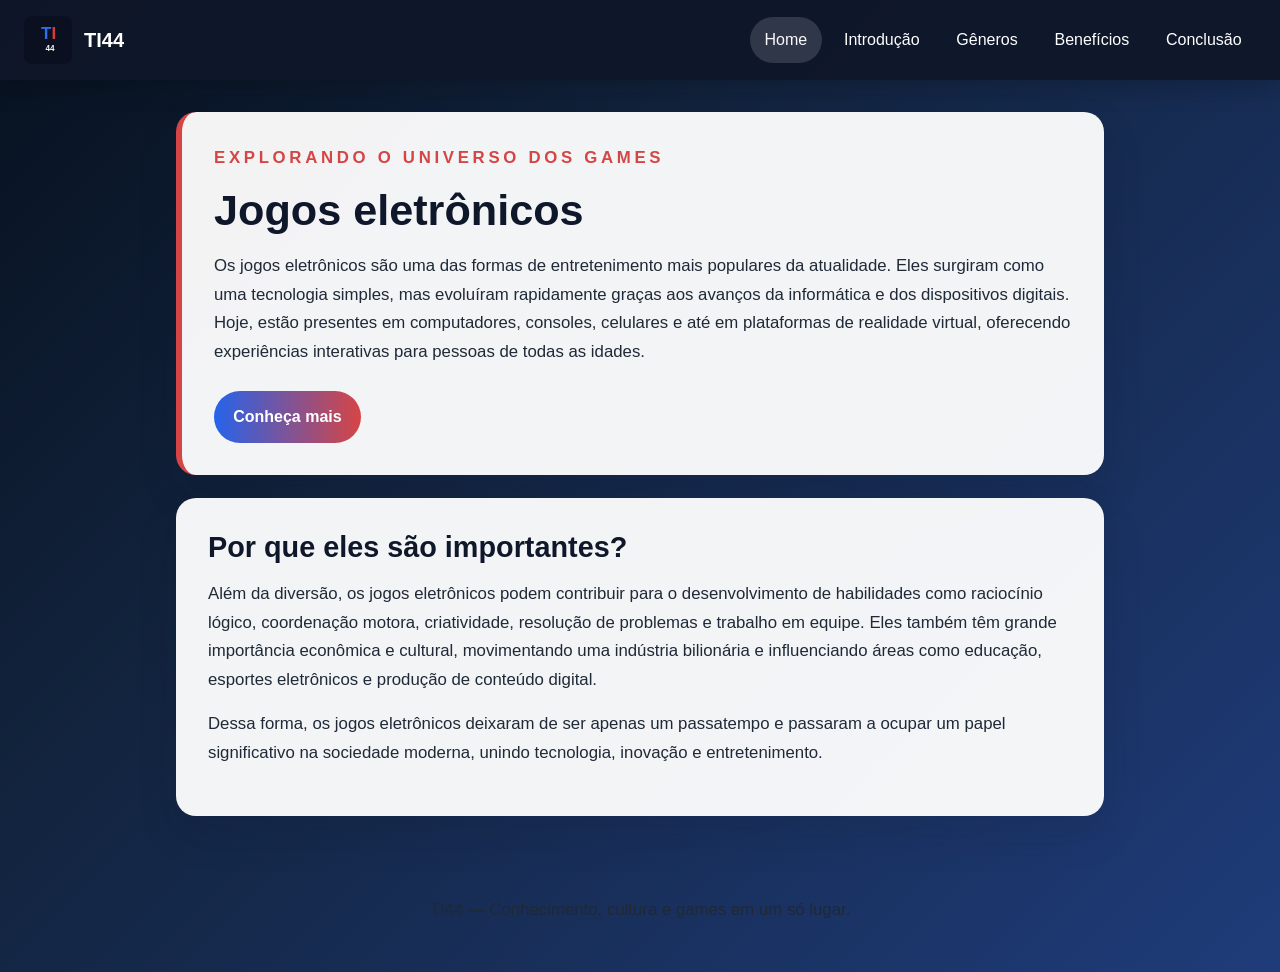
<file: index.html>
<!DOCTYPE html>
<html lang="pt-BR">
<head>
    <meta charset="UTF-8">
    <meta name="viewport" content="width=device-width, initial-scale=1.0">
    <meta name="description" content="Site sobre jogos eletrônicos com conteúdo educativo e visual moderno.">
    <link rel="stylesheet" href="style.css">
    <title>Jogos Eletrônicos | TI44</title>
</head>
<body>
    <!-- Link de acesso rápido para leitores de tela e navegação por teclado -->
    <a class="skip-link" href="#conteudo-principal">Pular para o conteúdo</a>

    <!-- Cabeçalho com marca, logo e navegação principal -->
    <header class="site-header">
        <a class="brand" href="index.html" aria-label="Página inicial TI44">
            <img src="logo-ti-44.svg" alt="Logo da marca TI44">
            <span>TI44</span>
        </a>
        <nav aria-label="Navegação principal">
            <ul>
                <li><a href="index.html" aria-current="page">Home</a></li>
                <li><a href="introducao.html">Introdução</a></li>
                <li><a href="generos.html">Gêneros</a></li>
                <li><a href="beneficios.html">Benefícios</a></li>
                <li><a href="conclusao.html">Conclusão</a></li>
            </ul>
        </nav>
    </header>

    <!-- Conteúdo principal com hero e texto introdutório -->
    <main id="conteudo-principal">
        <section class="hero">
            <p class="eyebrow">Explorando o universo dos games</p>
            <h1 id="titulo">Jogos eletrônicos</h1>
            <p>Os jogos eletrônicos são uma das formas de entretenimento mais populares da atualidade. Eles surgiram como uma tecnologia simples, mas evoluíram rapidamente graças aos avanços da informática e dos dispositivos digitais. Hoje, estão presentes em computadores, consoles, celulares e até em plataformas de realidade virtual, oferecendo experiências interativas para pessoas de todas as idades.</p>
            <a class="button" href="introducao.html">Conheça mais</a>
        </section>

        <section id="principal" class="content-card visivel">
            <h2>Por que eles são importantes?</h2>
            <p>Além da diversão, os jogos eletrônicos podem contribuir para o desenvolvimento de habilidades como raciocínio lógico, coordenação motora, criatividade, resolução de problemas e trabalho em equipe. Eles também têm grande importância econômica e cultural, movimentando uma indústria bilionária e influenciando áreas como educação, esportes eletrônicos e produção de conteúdo digital.</p>
            <p>Dessa forma, os jogos eletrônicos deixaram de ser apenas um passatempo e passaram a ocupar um papel significativo na sociedade moderna, unindo tecnologia, inovação e entretenimento.</p>
        </section>
    </main>

    <footer>
        <p>TI44 — Conhecimento, cultura e games em um só lugar.</p>
    </footer>
    <script src="scripts.js"></script>
</body>
</html>
</file>
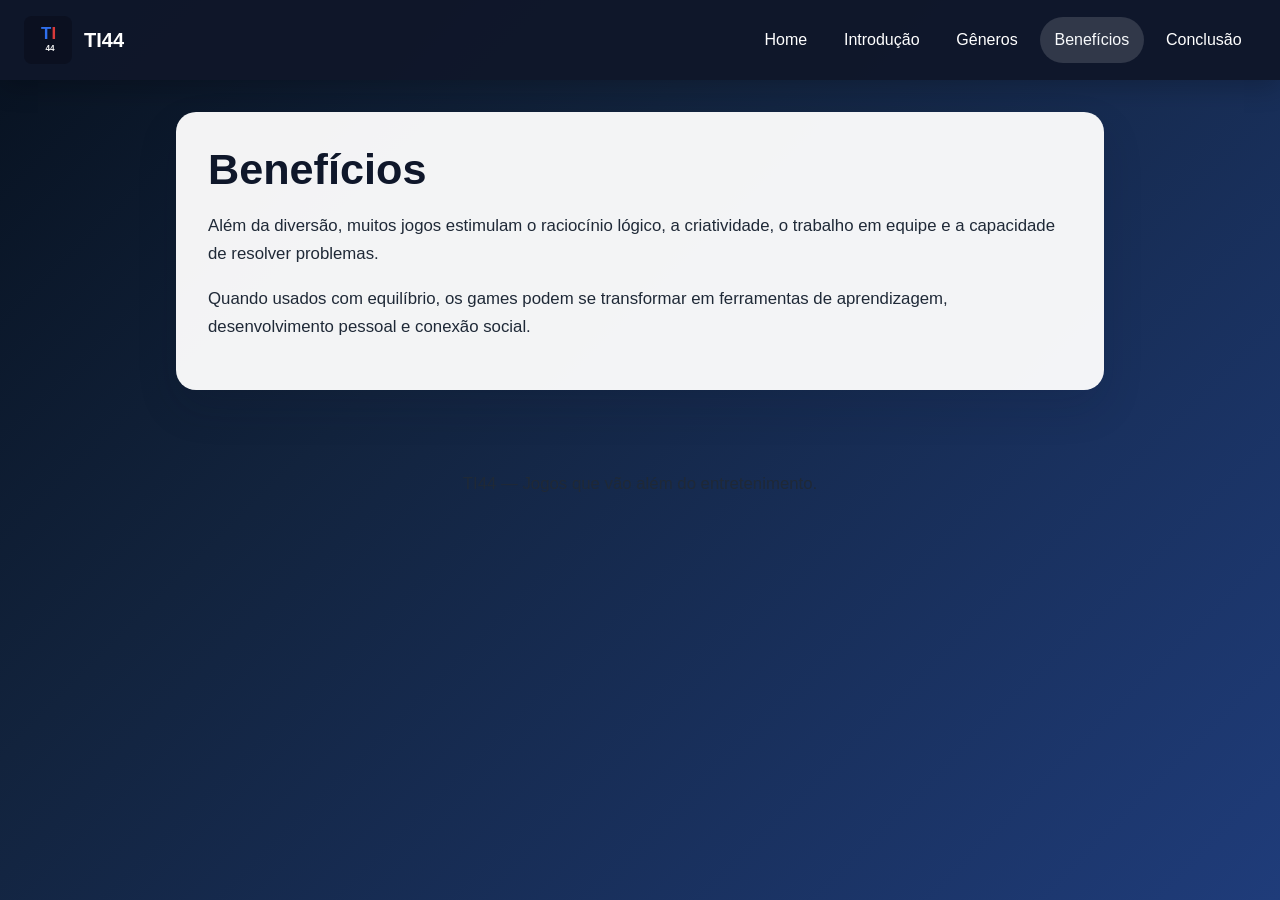
<file: beneficios.html>
<!DOCTYPE html>
<html lang="pt-BR">
<head>
    <meta charset="UTF-8">
    <meta name="viewport" content="width=device-width, initial-scale=1.0">
    <meta name="description" content="Benefícios dos jogos eletrônicos para aprendizado e desenvolvimento.">
    <link rel="stylesheet" href="style.css">
    <title>Benefícios | TI44</title>
</head>
<body>
    <header class="site-header">
        <a class="brand" href="index.html" aria-label="Página inicial TI44">
            <img src="logo-ti-44.svg" alt="Logo da marca TI44">
            <span>TI44</span>
        </a>
        <nav aria-label="Navegação principal">
            <ul>
                <li><a href="index.html">Home</a></li>
                <li><a href="introducao.html">Introdução</a></li>
                <li><a href="generos.html">Gêneros</a></li>
                <li><a href="beneficios.html" aria-current="page">Benefícios</a></li>
                <li><a href="conclusao.html">Conclusão</a></li>
            </ul>
        </nav>
    </header>

    <main>
        <section class="content-card">
            <h1>Benefícios</h1>
            <p>Além da diversão, muitos jogos estimulam o raciocínio lógico, a criatividade, o trabalho em equipe e a capacidade de resolver problemas.</p>
            <p>Quando usados com equilíbrio, os games podem se transformar em ferramentas de aprendizagem, desenvolvimento pessoal e conexão social.</p>
        </section>
    </main>

    <footer>
        <p>TI44 — Jogos que vão além do entretenimento.</p>
    </footer>
    <script src="scripts.js"></script>
</body>
</html>
</file>
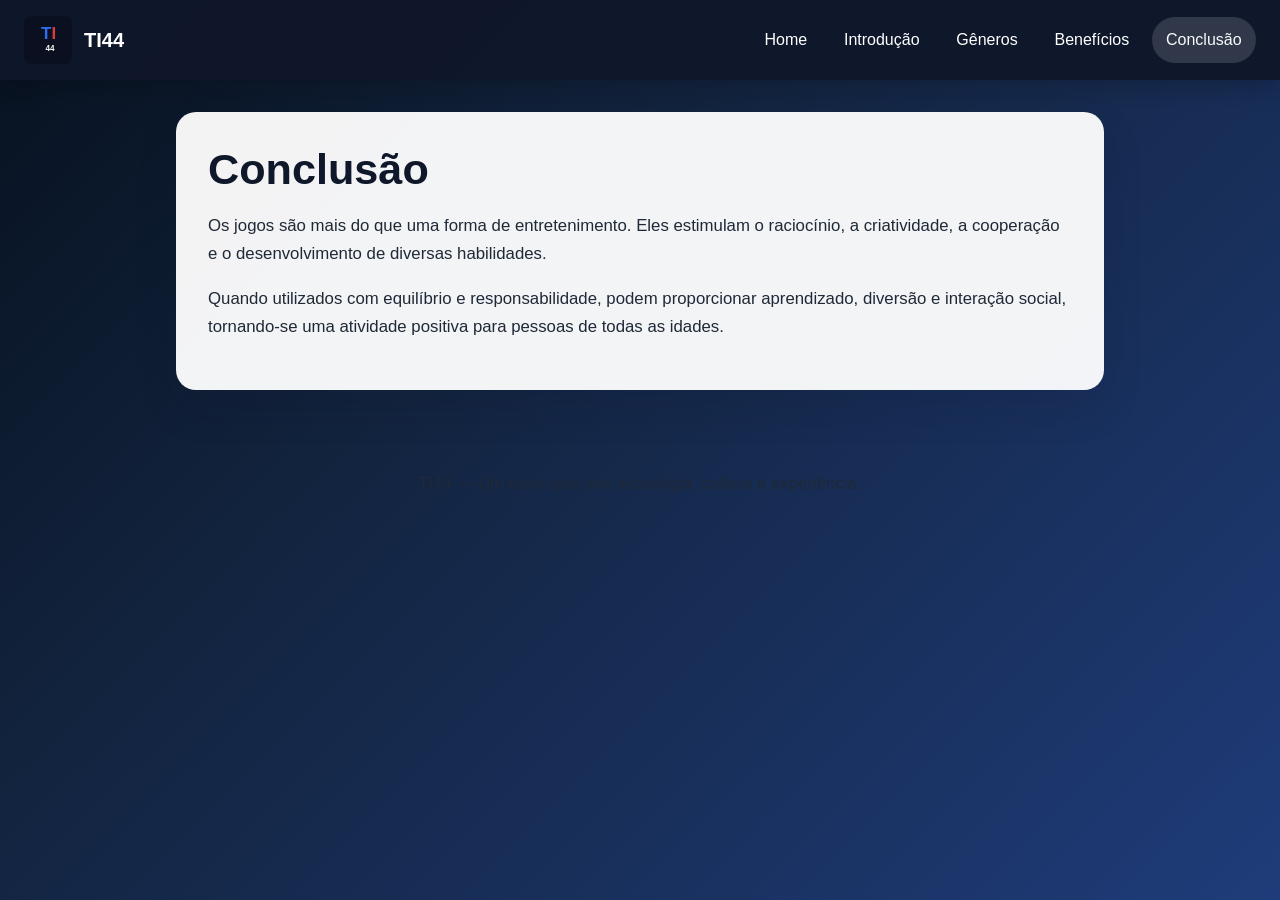
<file: conclusao.html>
<!DOCTYPE html>
<html lang="pt-BR">
<head>
    <meta charset="UTF-8">
    <meta name="viewport" content="width=device-width, initial-scale=1.0">
    <meta name="description" content="Conclusão sobre o impacto dos jogos eletrônicos na sociedade.">
    <link rel="stylesheet" href="style.css">
    <title>Conclusão | TI44</title>
</head>
<body>
    <header class="site-header">
        <a class="brand" href="index.html" aria-label="Página inicial TI44">
            <img src="logo-ti-44.svg" alt="Logo da marca TI44">
            <span>TI44</span>
        </a>
        <nav aria-label="Navegação principal">
            <ul>
                <li><a href="index.html">Home</a></li>
                <li><a href="introducao.html">Introdução</a></li>
                <li><a href="generos.html">Gêneros</a></li>
                <li><a href="beneficios.html">Benefícios</a></li>
                <li><a href="conclusao.html" aria-current="page">Conclusão</a></li>
            </ul>
        </nav>
    </header>

    <main>
        <section class="content-card">
            <h1>Conclusão</h1>
            <p>Os jogos são mais do que uma forma de entretenimento. Eles estimulam o raciocínio, a criatividade, a cooperação e o desenvolvimento de diversas habilidades.</p>
            <p>Quando utilizados com equilíbrio e responsabilidade, podem proporcionar aprendizado, diversão e interação social, tornando-se uma atividade positiva para pessoas de todas as idades.</p>
        </section>
    </main>

    <footer>
        <p>TI44 — Um tema que une tecnologia, cultura e experiência.</p>
    </footer>
    <script src="scripts.js"></script>
</body>
</html>
</file>
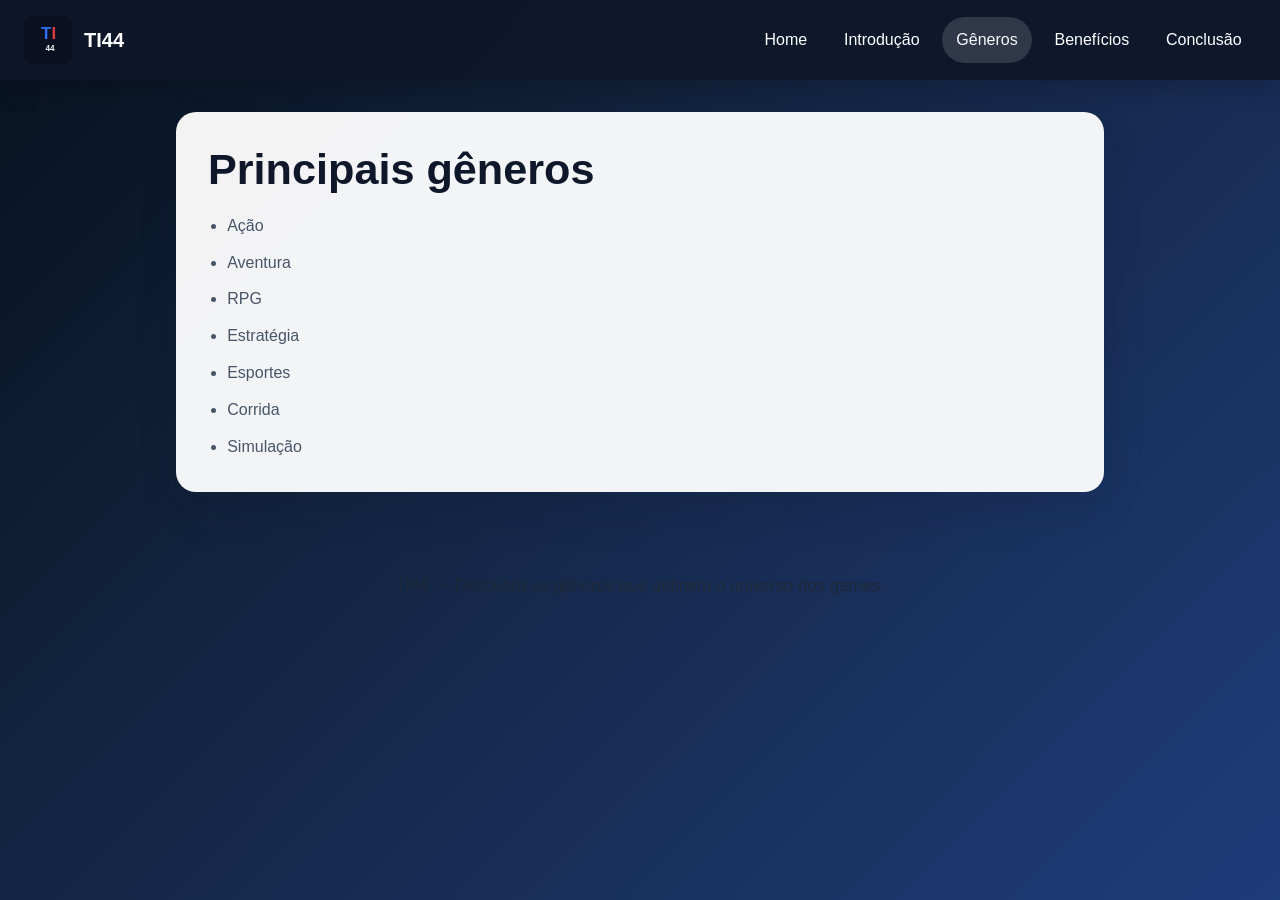
<file: generos.html>
<!DOCTYPE html>
<html lang="pt-BR">
<head>
    <meta charset="UTF-8">
    <meta name="viewport" content="width=device-width, initial-scale=1.0">
    <meta name="description" content="Principais gêneros de jogos eletrônicos.">
    <link rel="stylesheet" href="style.css">
    <title>Gêneros | TI44</title>
</head>
<body>
    <header class="site-header">
        <a class="brand" href="index.html" aria-label="Página inicial TI44">
            <img src="logo-ti-44.svg" alt="Logo da marca TI44">
            <span>TI44</span>
        </a>
        <nav aria-label="Navegação principal">
            <ul>
                <li><a href="index.html">Home</a></li>
                <li><a href="introducao.html">Introdução</a></li>
                <li><a href="generos.html" aria-current="page">Gêneros</a></li>
                <li><a href="beneficios.html">Benefícios</a></li>
                <li><a href="conclusao.html">Conclusão</a></li>
            </ul>
        </nav>
    </header>

    <main>
        <section class="content-card">
            <h1>Principais gêneros</h1>
            <ul class="feature-list">
                <li>Ação</li>
                <li>Aventura</li>
                <li>RPG</li>
                <li>Estratégia</li>
                <li>Esportes</li>
                <li>Corrida</li>
                <li>Simulação</li>
            </ul>
        </section>
    </main>

    <footer>
        <p>TI44 — Descubra os gêneros que definem o universo dos games.</p>
    </footer>
    <script src="scripts.js"></script>
</body>
</html>
</file>
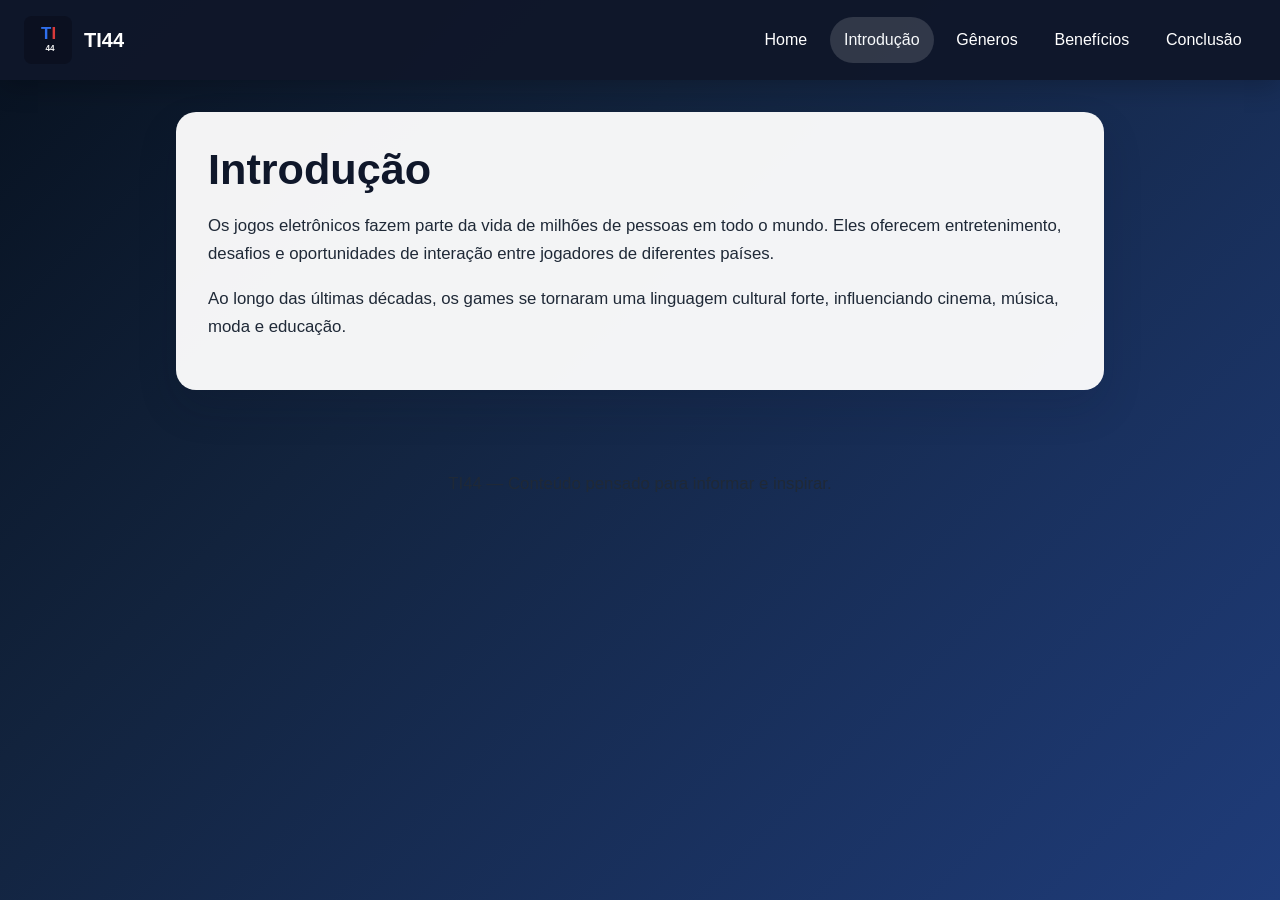
<file: introducao.html>
<!DOCTYPE html>
<html lang="pt-BR">
<head>
    <meta charset="UTF-8">
    <meta name="viewport" content="width=device-width, initial-scale=1.0">
    <meta name="description" content="Introdução ao universo dos jogos eletrônicos.">
    <link rel="stylesheet" href="style.css">
    <title>Introdução | TI44</title>
</head>
<body>
    <header class="site-header">
        <a class="brand" href="index.html" aria-label="Página inicial TI44">
            <img src="logo-ti-44.svg" alt="Logo da marca TI44">
            <span>TI44</span>
        </a>
        <nav aria-label="Navegação principal">
            <ul>
                <li><a href="index.html">Home</a></li>
                <li><a href="introducao.html" aria-current="page">Introdução</a></li>
                <li><a href="generos.html">Gêneros</a></li>
                <li><a href="beneficios.html">Benefícios</a></li>
                <li><a href="conclusao.html">Conclusão</a></li>
            </ul>
        </nav>
    </header>

    <main>
        <section class="content-card">
            <h1>Introdução</h1>
            <p>Os jogos eletrônicos fazem parte da vida de milhões de pessoas em todo o mundo. Eles oferecem entretenimento, desafios e oportunidades de interação entre jogadores de diferentes países.</p>
            <p>Ao longo das últimas décadas, os games se tornaram uma linguagem cultural forte, influenciando cinema, música, moda e educação.</p>
        </section>
    </main>

    <footer>
        <p>TI44 — Conteúdo pensado para informar e inspirar.</p>
    </footer>
    <script src="scripts.js"></script>
</body>
</html>
</file>
<file: style.css>
:root {
    --color-primary: #2563eb;
    --color-accent: #d64545;
    --color-dark: #0f172a;
    --color-surface: #ffffff;
    --color-bg: #f4f6fb;
    --color-text: #1f2937;
    --color-muted: #475569;
    --shadow: 0 18px 40px rgba(15, 23, 42, 0.14);
}

/* Reset básico e definição de caixa para layout consistente */
* {
    margin: 0;
    padding: 0;
    box-sizing: border-box;
}

/* Base da página com identidade visual azul, vermelho e preto */
body {
    font-family: 'Segoe UI', Tahoma, Geneva, Verdana, sans-serif;
    line-height: 1.7;
    color: var(--color-text);
    background: linear-gradient(135deg, #07111f 0%, #12233d 35%, #1f3c7a 100%);
    min-height: 100vh;
}

/* Link de acesso rápido para melhorar a navegação por teclado */
.skip-link {
    position: absolute;
    left: -999px;
    top: 0;
    background: var(--color-accent);
    color: white;
    padding: 0.8rem 1rem;
    z-index: 2000;
}

.skip-link:focus {
    left: 1rem;
    top: 1rem;
}

/* Estilo geral de links, com foco visível para acessibilidade */
a {
    color: var(--color-primary);
    text-decoration: none;
    transition: color 0.2s ease, background-color 0.2s ease;
}

a:hover,
a:focus-visible {
    color: var(--color-accent);
}

a:focus-visible {
    outline: 3px solid var(--color-accent);
    outline-offset: 3px;
}

/* Cabeçalho e navegação com identidade forte e estrutura responsiva */
.site-header {
    display: flex;
    justify-content: space-between;
    align-items: center;
    padding: 1rem 1.5rem;
    background: rgba(15, 23, 42, 0.95);
    box-shadow: 0 8px 24px rgba(0, 0, 0, 0.2);
    position: sticky;
    top: 0;
    z-index: 1000;
}

.brand {
    display: flex;
    align-items: center;
    gap: 0.75rem;
    font-weight: 700;
    font-size: 1.25rem;
    color: white;
}

.brand img {
    width: 48px;
    height: 48px;
}

.site-header nav ul {
    display: flex;
    flex-wrap: wrap;
    gap: 0.5rem;
    list-style: none;
}

.site-header nav a {
    color: white;
    padding: 0.6rem 0.9rem;
    border-radius: 999px;
    display: inline-block;
}

.site-header nav a:hover,
.site-header nav a:focus-visible,
.site-header nav a[aria-current="page"] {
    background: rgba(255, 255, 255, 0.14);
    color: #f8fafc;
}

/* Layout principal com cards para melhorar a leitura e a UX */
main {
    width: min(100%, 960px);
    margin: 2rem auto;
    padding: 0 1rem 2rem;
}

.hero,
.content-card {
    background: rgba(255, 255, 255, 0.95);
    border-radius: 20px;
    padding: 2rem;
    box-shadow: var(--shadow);
}

.hero {
    margin-bottom: 1.4rem;
    border-left: 6px solid var(--color-accent);
}

.eyebrow {
    text-transform: uppercase;
    letter-spacing: 0.22em;
    color: var(--color-accent);
    font-weight: 700;
    margin-bottom: 0.75rem;
}

h1,
h2 {
    color: var(--color-dark);
    margin-bottom: 1rem;
    line-height: 1.2;
}

h1 {
    font-size: clamp(2rem, 4vw, 2.7rem);
}

h2 {
    font-size: clamp(1.4rem, 2.3vw, 1.8rem);
}

p {
    margin-bottom: 1rem;
    font-size: 1.05rem;
    color: var(--color-text);
}

.button {
    display: inline-block;
    margin-top: 0.5rem;
    padding: 0.8rem 1.2rem;
    border-radius: 999px;
    background: linear-gradient(90deg, var(--color-primary), var(--color-accent));
    color: white;
    font-weight: 700;
}

.button:hover,
.button:focus-visible {
    filter: brightness(1.05);
}

/* Lista de recursos com melhor hierarquia visual */
.feature-list {
    padding-left: 1.2rem;
    display: grid;
    gap: 0.6rem;
}

.feature-list li {
    color: var(--color-muted);
}

/* Rodapé com contraste para fechar o fluxo visual */
footer {
    text-align: center;
    color: #e2e8f0;
    padding: 1rem 1rem 2rem;
}

/* Ajustes responsivos para telas menores */
@media (max-width: 768px) {
    .site-header {
        flex-direction: column;
        align-items: flex-start;
        gap: 0.8rem;
    }

    .site-header nav ul {
        flex-direction: column;
        align-items: flex-start;
    }

    .hero,
    .content-card {
        padding: 1.4rem;
    }
}

.content-card{
    opacity: 0;
    transform: translateY(40px);
    transition: opacity 0.8s ease-out, tranform 0.8s ease-out;
}

.content-card.visivel {
    opacity: 1;
    transform: translateY(0);
}
</file>
